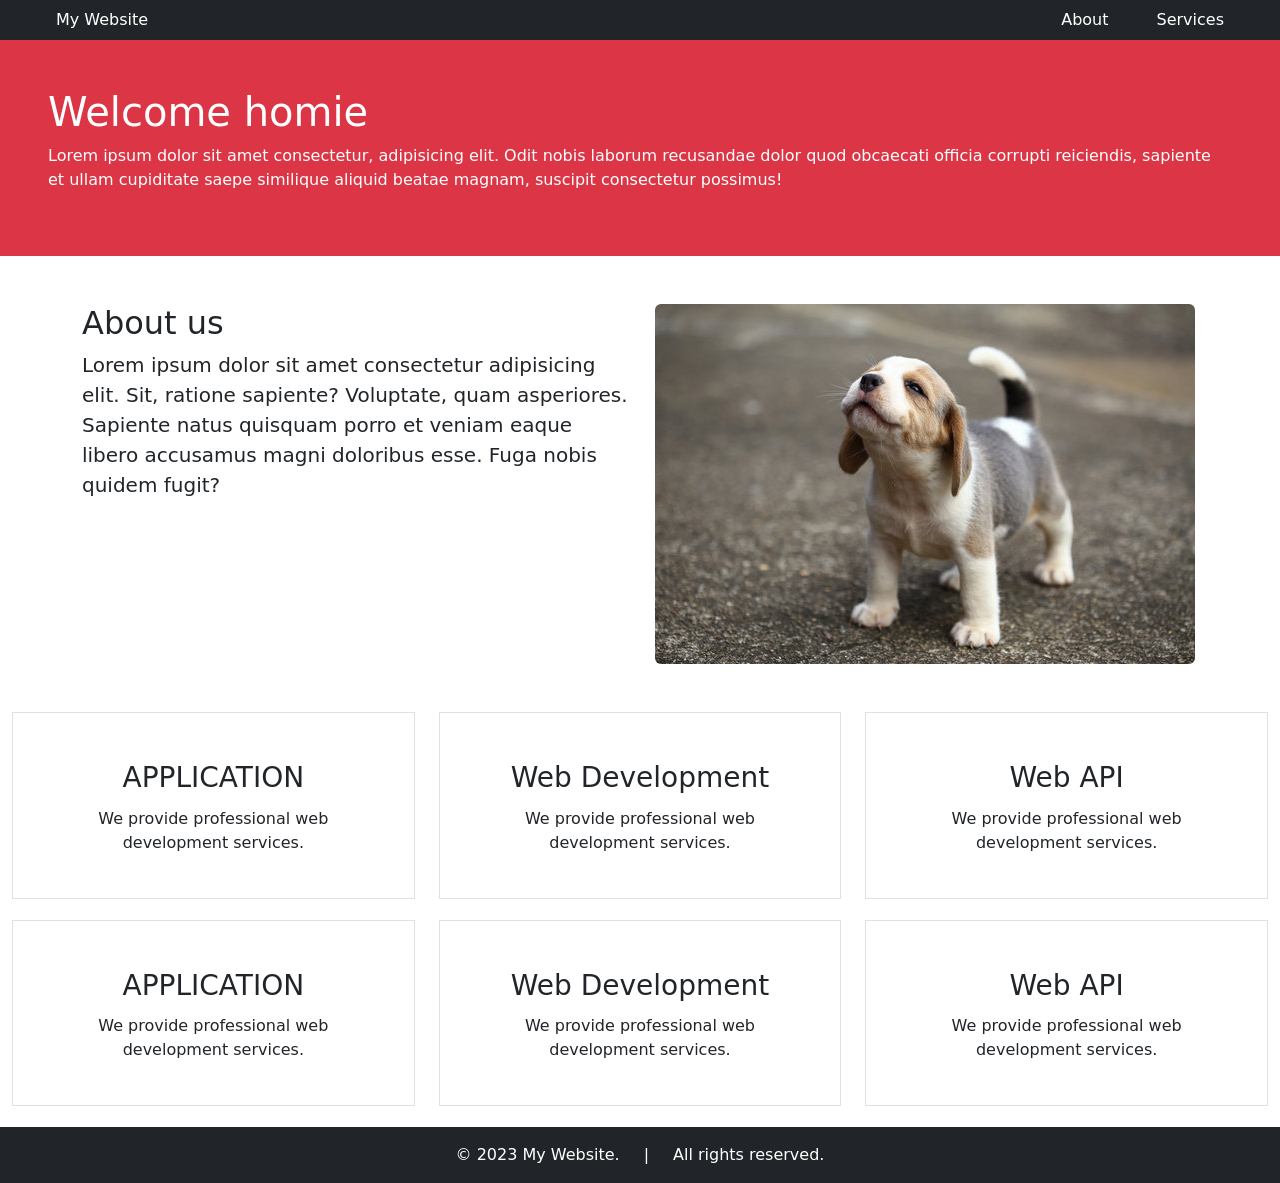
<file: index.html>
<!DOCTYPE html>
<html lang="en">

<head>
    <meta charset="UTF-8">
    <meta name="viewport" content="width=device-width, initial-scale=1.0">
    <title>Document</title>
    <link href="https://cdn.jsdelivr.net/npm/bootstrap@5.3.0/dist/css/bootstrap.min.css" rel="stylesheet"
        integrity="sha384-9ndCyUaIbzAi2FUVXJi0CjmCapSmO7SnpJef0486qhLnuZ2cdeRhO02iuK6FUUVM" crossorigin="anonymous">
        <link rel="stylesheet" href="./style.css">
</head>

<body>
    <nav class="container-fluid p-2 bg-dark text-white d-flex">
        <div class="me-auto ms-5">My Website</div>
        <div class="d-flex">
            <div class="me-5">About</div>
            <div class="me-5">Services</div>
        </div>
    </nav>

    <section class="container-fluid bg-danger p-5 text-white">
        <div>
            <h1>Welcome homie</h1>
            <p>Lorem ipsum dolor sit amet consectetur, adipisicing elit. Odit nobis laborum recusandae dolor quod
                obcaecati officia corrupti reiciendis, sapiente et ullam cupiditate saepe similique aliquid beatae
                magnam, suscipit consectetur possimus!</p>
        </div>
    </section>

    <section class="container my-5 d-flex">
        <div class="row">
            <div class="col-md-6 col-sm-12">
                <h2>About us</h2>
                <p class="fs-5">Lorem ipsum dolor sit amet consectetur adipisicing elit. Sit, ratione sapiente?
                    Voluptate, quam asperiores. Sapiente natus quisquam porro et veniam eaque libero accusamus magni
                    doloribus esse. Fuga nobis quidem fugit?</p>
            </div>
            <div class="col-md-6 col-sm-12">
                <img src="./pup.jpg" class="img-fluid rounded mx-auto d-block" alt="pup">
            </div>
        </div>
    </section>

    <section class="container-fluid">
        <div class="row">
            <div class="col-md-4 col-sm-12">
                <div class="border border-secondary-emphasis p-5 css">
                    <h3 class="text-center pb-1">APPLICATION</h3>
                    <p class="text-center">We provide professional web development services.</p>

                </div>
            </div>
            <div class="col-md-4 col-sm-12">
                 <div class="border border-secondary-emphasis p-5 css">
                    <h3 class="text-center pb-1">Web Development</h3>
                    <p class="text-center">We provide professional web development services.</p>

                </div>
            </div>
            <div class="col-md-4 col-sm-12">
                 <div class="border border-secondary-emphasis p-5 css">
                    <h3 class="text-center pb-1">Web API</h3>
                    <p class="text-center">We provide professional web development services.</p>

                </div>
            </div>
        </div>
    </section>
    <section class="container-fluid">
        <div class="row">
            <div class="col-md-4 col-sm-12">
                <div class="border border-secondary-emphasis p-5 css">
                    <h3 class="text-center pb-1">APPLICATION</h3>
                    <p class="text-center">We provide professional web development services.</p>

                </div>
            </div>
            <div class="col-md-4 col-sm-12">
                 <div class="border border-secondary-emphasis p-5 css">
                    <h3 class="text-center pb-1">Web Development</h3>
                    <p class="text-center">We provide professional web development services.</p>

                </div>
            </div>
            <div class="col-md-4 col-sm-12">
                 <div class="border border-secondary-emphasis p-5 css">
                    <h3 class="text-center pb-1">Web API</h3>
                    <p class="text-center">We provide professional web development services.</p>

                </div>
            </div>
        </div>
    </section>

       <footer class="container-fluid">
        <div class="row">
            <div class="d-flex justify-content-center d-grid gap-4 bg-dark text-white p-3">
                <div>&copy; 2023 My Website.</div>
                <div>|</div>
                <div>All rights reserved.</div>
            </div>
        </div>
    </footer>



</body>

</html>
</file>
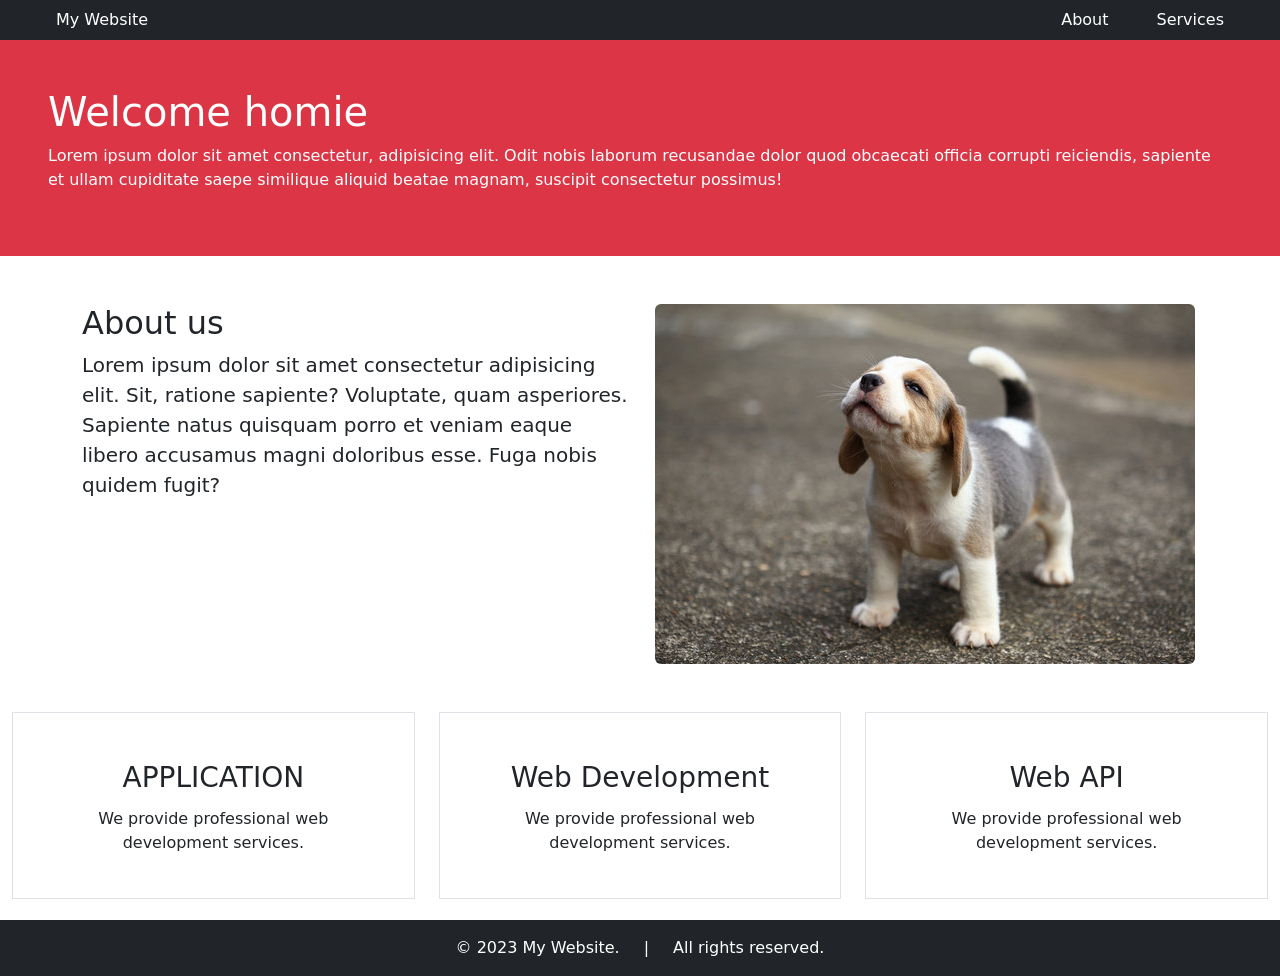
<file: s1/index.html>
<!DOCTYPE html>
<html lang="en">

<head>
    <meta charset="UTF-8">
    <meta name="viewport" content="width=device-width, initial-scale=1.0">
    <title>Document</title>
    <link href="https://cdn.jsdelivr.net/npm/bootstrap@5.3.0/dist/css/bootstrap.min.css" rel="stylesheet"
        integrity="sha384-9ndCyUaIbzAi2FUVXJi0CjmCapSmO7SnpJef0486qhLnuZ2cdeRhO02iuK6FUUVM" crossorigin="anonymous">
        <link rel="stylesheet" href="./style.css">
</head>

<body>
    <nav class="container-fluid p-2 bg-dark text-white d-flex">
        <div class="me-auto ms-5">My Website</div>
        <div class="d-flex">
            <div class="me-5">About</div>
            <div class="me-5">Services</div>
        </div>
    </nav>

    <section class="container-fluid bg-danger p-5 text-white">
        <div>
            <h1>Welcome homie</h1>
            <p>Lorem ipsum dolor sit amet consectetur, adipisicing elit. Odit nobis laborum recusandae dolor quod
                obcaecati officia corrupti reiciendis, sapiente et ullam cupiditate saepe similique aliquid beatae
                magnam, suscipit consectetur possimus!</p>
        </div>
    </section>

    <section class="container my-5 d-flex">
        <div class="row">
            <div class="col-md-6 col-sm-12">
                <h2>About us</h2>
                <p class="fs-5">Lorem ipsum dolor sit amet consectetur adipisicing elit. Sit, ratione sapiente?
                    Voluptate, quam asperiores. Sapiente natus quisquam porro et veniam eaque libero accusamus magni
                    doloribus esse. Fuga nobis quidem fugit?</p>
            </div>
            <div class="col-md-6 col-sm-12">
                <img src="./pup.jpg" class="img-fluid rounded mx-auto d-block" alt="pup">
            </div>
        </div>
    </section>

    <section class="container-fluid">
        <div class="row">
            <div class="col-md-4 col-sm-12">
                <div class="border border-secondary-emphasis p-5 css">
                    <h3 class="text-center pb-1">APPLICATION</h3>
                    <p class="text-center">We provide professional web development services.</p>

                </div>
            </div>
            <div class="col-md-4 col-sm-12">
                 <div class="border border-secondary-emphasis p-5 css">
                    <h3 class="text-center pb-1">Web Development</h3>
                    <p class="text-center">We provide professional web development services.</p>

                </div>
            </div>
            <div class="col-md-4 col-sm-12">
                 <div class="border border-secondary-emphasis p-5 css">
                    <h3 class="text-center pb-1">Web API</h3>
                    <p class="text-center">We provide professional web development services.</p>

                </div>
            </div>
        </div>
    </section>

       <footer class="container-fluid">
        <div class="row">
            <div class="d-flex justify-content-center d-grid gap-4 bg-dark text-white p-3">
                <div>&copy; 2023 My Website.</div>
                <div>|</div>
                <div>All rights reserved.</div>
            </div>
        </div>
    </footer>



</body>

</html>
</file>
<file: style.css>
.css {
    height: 90%;
}
</file>
<file: s1/style.css>
.css {
    height: 90%;
}
</file>
